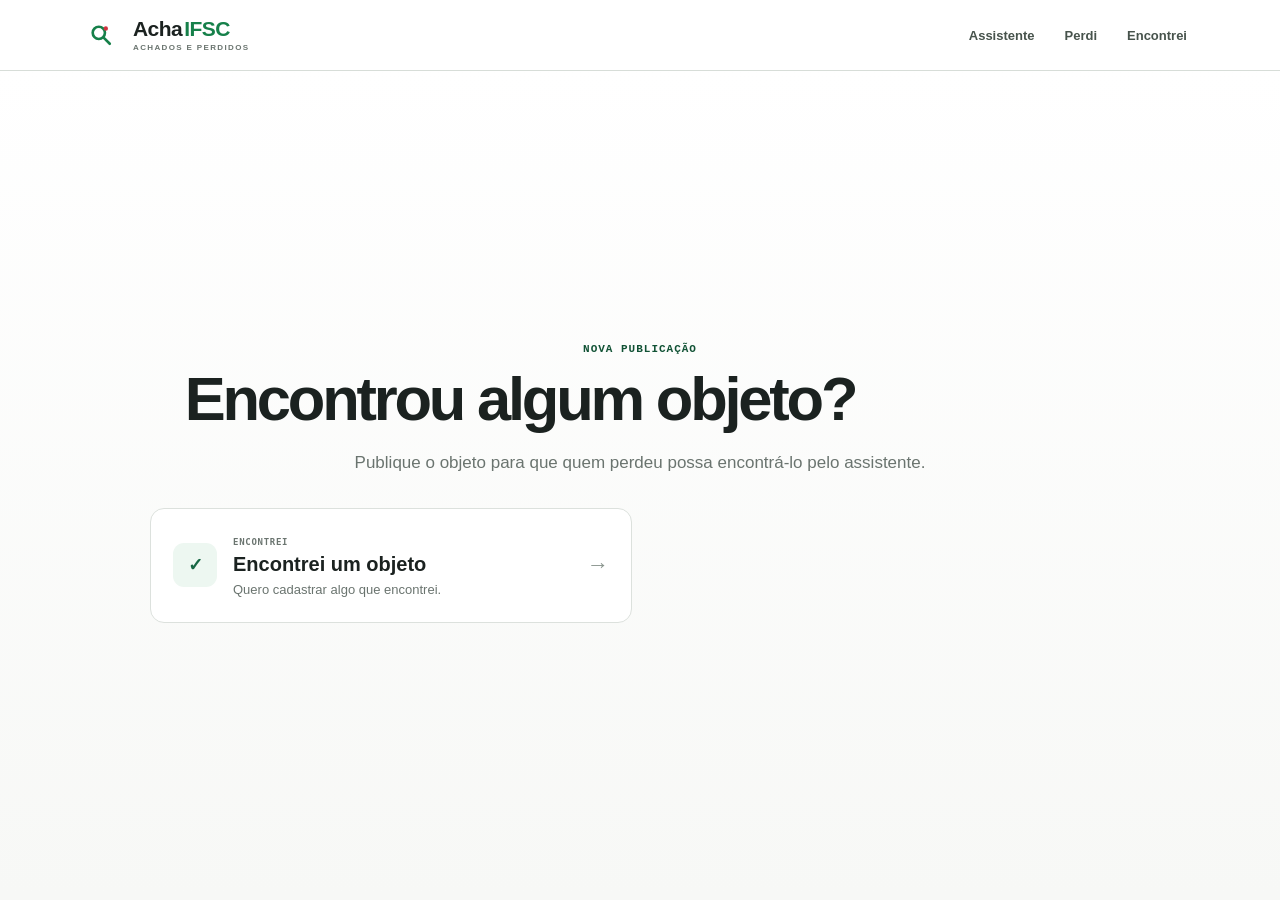
<file: publicar.html>
<!doctype html>
<html lang="pt-BR">
<head>
<meta charset="utf-8">
<meta name="viewport" content="width=device-width,initial-scale=1">
<title>Publicar | AchaIFSC</title>
<link rel="stylesheet" href="css/style.css?v=mobile2">
</head>
<body>
<header class="site-header">
  <div class="wrap top">
    <a class="logo" href="index.html" aria-label="AchaIFSC - Início">
      <span class="brand-search" aria-hidden="true">
        <svg viewBox="0 0 64 64">
          <circle cx="27" cy="27" r="14" fill="none" stroke="currentColor" stroke-width="6"></circle>
          <line x1="38" y1="38" x2="52" y2="52" stroke="currentColor" stroke-width="6" stroke-linecap="round"></line>
          <circle cx="43" cy="17" r="5" fill="#cf3340"></circle>
        </svg>
      </span>
      <span class="brand-text">
        <span class="brand-name"><strong>Acha</strong><b>IFSC</b></span>
        <small>achados e perdidos</small>
      </span>
    </a>
    <nav class="main-nav" aria-label="Navegação principal">
      <a href="index.html">Assistente</a>
      <a href="perdido.html">Perdi</a>
      <a href="encontrado.html">Encontrei</a>
      
    </nav>
  </div>
</header>
<main class="publish-choice-page">
  <div class="wrap publish-choice-inner">
    <p class="tag">Nova publicação</p>
    <h1>Encontrou algum objeto?</h1>
    <p class="lead">Publique o objeto para que quem perdeu possa encontrá-lo pelo assistente.</p>
    <div class="publish-choice-grid">
      <a class="publish-big-card found-big" href="encontrado.html">
        <span class="big-icon">✓</span><div><small>ENCONTREI</small><strong>Encontrei um objeto</strong><p>Quero cadastrar algo que encontrei.</p></div><b>→</b>
      </a>
    </div>
  </div>
</main>
</body>
</html>
</file>
<file: css/style.css>
:root{
  --ifsc-green:#168447;
  --ifsc-green-dark:#0f5f35;
  --ifsc-green-soft:#edf7f1;
  --ifsc-red:#cf3340;
  --ifsc-red-dark:#9f2631;
  --ifsc-red-soft:#fff1f2;
  --ink:#17211c;
  --ink-2:#303b35;
  --muted:#66716b;
  --line:#dde5e0;
  --line-strong:#cbd6cf;
  --surface:#ffffff;
  --surface-soft:#f7f9f8;
  --bg:#f3f6f4;
  --shadow-xs:0 2px 8px rgba(19,33,25,.05);
  --shadow-sm:0 10px 28px rgba(19,33,25,.07);
  --shadow-md:0 22px 55px rgba(19,33,25,.10);
  --radius-sm:9px;
  --radius:14px;
  --radius-lg:20px;
  --max:1200px;
}

*{box-sizing:border-box}
html{scroll-behavior:smooth}
body{
  margin:0;
  min-width:320px;
  font-family:Inter,ui-sans-serif,system-ui,-apple-system,BlinkMacSystemFont,"Segoe UI",sans-serif;
  background:var(--bg);
  color:var(--ink);
  -webkit-font-smoothing:antialiased;
  text-rendering:optimizeLegibility;
}
img{max-width:100%;display:block}
a{text-decoration:none;color:inherit}
button,input,textarea,select{font:inherit}
button{color:inherit}
.wrap{width:min(var(--max),calc(100% - 48px));margin-inline:auto}
.hidden{display:none!important}

/* HEADER */
.site-header{
  position:sticky;
  top:0;
  z-index:50;
  background:rgba(255,255,255,.96);
  border-bottom:1px solid var(--line);
  backdrop-filter:blur(16px);
  -webkit-backdrop-filter:blur(16px);
}
.top{
  min-height:76px;
  display:flex;
  align-items:center;
  justify-content:space-between;
  gap:28px;
}
.logo{
  display:flex;
  align-items:center;
  gap:11px;
  flex:0 0 auto;
}
.brand-search{
  width:42px;
  height:42px;
  display:grid;
  place-items:center;
  border-radius:11px;
  background:var(--ifsc-green-soft);
  color:var(--ifsc-green-dark);
  border:1px solid #d8e9de;
  transition:transform .18s ease,background .18s ease;
}
.brand-search svg{width:25px;height:25px;display:block}
.logo:hover .brand-search{transform:translateY(-1px);background:#e3f2e9}
.brand-text{display:flex;flex-direction:column;line-height:1}
.brand-name{display:flex;align-items:baseline;gap:2px}
.brand-name strong,.brand-name b{font-size:21px;font-weight:850;letter-spacing:-.55px}
.brand-name strong{color:var(--ink)}
.brand-name b{color:var(--ifsc-red)}
.brand-text small{
  margin-top:5px;
  color:var(--muted);
  font-size:8px;
  font-weight:750;
  letter-spacing:.17em;
  text-transform:uppercase;
}
.main-nav{display:flex;align-items:center;gap:4px}
.main-nav a{
  min-height:40px;
  display:flex;
  align-items:center;
  padding:0 13px;
  border-radius:9px;
  color:#47534c;
  font-size:13px;
  font-weight:750;
  white-space:nowrap;
  transition:background .16s ease,color .16s ease;
}
.main-nav a:hover{background:#f1f5f2;color:var(--ink)}
.main-nav a.active{background:var(--ifsc-green-soft);color:var(--ifsc-green-dark)}
.main-nav a.lost-active{background:var(--ifsc-red-soft);color:var(--ifsc-red-dark)}

/* TYPE + BUTTONS */
.tag,.form-kicker{
  margin:0;
  color:var(--ifsc-green-dark);
  font-family:ui-monospace,SFMono-Regular,Menlo,Monaco,Consolas,"Liberation Mono",monospace;
  font-size:11px;
  font-weight:800;
  letter-spacing:.10em;
  text-transform:uppercase;
}
.tag-red{color:var(--ifsc-red-dark)}
.btn{
  min-height:44px;
  border:1px solid transparent;
  border-radius:10px;
  padding:0 16px;
  display:inline-flex;
  align-items:center;
  justify-content:center;
  gap:8px;
  font-weight:800;
  font-size:14px;
  cursor:pointer;
  transition:transform .15s ease,box-shadow .15s ease,background .15s ease;
}
.btn:hover{transform:translateY(-1px)}
.btn:disabled{opacity:.6;cursor:wait;transform:none}
.btn.green{background:var(--ifsc-green);color:#fff;box-shadow:0 8px 20px rgba(22,132,71,.14)}
.btn.green:hover{background:var(--ifsc-green-dark)}
.btn.red,.danger{background:var(--ifsc-red);color:#fff;box-shadow:0 8px 20px rgba(207,51,64,.12)}
.btn.red:hover,.danger:hover{background:var(--ifsc-red-dark)}
.btn.secondary{background:#fff;color:var(--ink);border-color:var(--line);box-shadow:var(--shadow-xs)}
.btn.secondary:hover{background:#f8faf9}
.btn.full{width:100%}

/* HOME HERO */
.hero{
  border-bottom:1px solid var(--line);
  background:
    radial-gradient(circle at 83% 18%,rgba(22,132,71,.08),transparent 28%),
    linear-gradient(180deg,#fff 0%,#f8faf9 100%);
}
.hero-home{padding:72px 0 66px}
.heroGrid{
  display:grid;
  grid-template-columns:minmax(0,1.15fr) minmax(360px,.85fr);
  align-items:center;
  gap:68px;
}
.hero-copy{min-width:0}
.hero h1,.publish-choice-page h1{
  margin:13px 0 18px;
  max-width:740px;
  font-size:clamp(44px,4.8vw,64px);
  line-height:1.02;
  letter-spacing:-.052em;
}
.hero h1 span{color:var(--ifsc-green-dark)}
.lead{
  max-width:670px;
  margin:0;
  color:var(--muted);
  font-size:17px;
  line-height:1.7;
}
.actions{display:flex;flex-wrap:wrap;gap:10px;margin-top:28px}
.actions-large .btn{
  min-width:215px;
  min-height:58px;
  display:grid;
  justify-content:start;
  text-align:left;
  padding:10px 16px;
}
.actions-large .btn span{font-size:14px}
.actions-large .btn small{font-size:10px;font-weight:650;opacity:.82;margin-top:2px}

.hero-visual{
  position:relative;
  min-height:350px;
  padding:28px;
  overflow:hidden;
  border:1px solid #dce8e0;
  border-radius:var(--radius-lg);
  background:linear-gradient(145deg,#f0f7f3 0%,#edf4f0 100%);
  box-shadow:var(--shadow-sm);
}
.hero-visual:before{
  content:"";
  position:absolute;
  width:250px;height:250px;
  right:-95px;bottom:-120px;
  border:42px solid rgba(22,132,71,.07);
  border-radius:50%;
}
.visual-badge{
  position:relative;z-index:2;
  display:inline-flex;
  padding:6px 9px;
  border:1px solid var(--line);
  border-radius:999px;
  background:#fff;
  color:var(--ifsc-green-dark);
  font-family:ui-monospace,SFMono-Regular,Menlo,monospace;
  font-size:10px;
  font-weight:800;
  letter-spacing:.07em;
}
.visual-card{
  position:relative;z-index:2;
  display:flex;
  align-items:flex-start;
  gap:12px;
  padding:15px;
  border:1px solid var(--line);
  border-radius:12px;
  background:#fff;
  box-shadow:var(--shadow-xs);
}
.visual-card div{display:grid;gap:3px;min-width:0}
.visual-card small{font-size:9px;font-weight:900;letter-spacing:.08em}
.visual-card strong{font-size:15px}
.visual-card span{font-size:11px;color:var(--muted)}
.lost-mini{margin:30px 38px 0 0}
.found-mini{margin:0 0 0 38px}
.dot{width:10px;height:10px;border-radius:50%;margin-top:4px;flex:0 0 auto}
.red-dot{background:var(--ifsc-red)}
.green-dot{background:var(--ifsc-green)}
.connector-line{width:1px;height:38px;margin:auto;background:#b8c9bf}
.match-pill{
  position:absolute;z-index:4;left:50%;top:53%;transform:translate(-50%,-50%);
  padding:6px 10px;border-radius:999px;background:var(--ink);color:#fff;
  font-size:10px;font-weight:800;
}
.visual-note{position:relative;z-index:2;margin:20px 0 0;text-align:center;color:var(--muted);font-size:11px}

/* QUICK CHOICE */
.quick-choice{padding:28px 0 4px}
.quick-grid{display:grid;grid-template-columns:1fr 1fr;gap:16px}
.choice-card{
  display:grid;
  grid-template-columns:auto minmax(0,1fr);
  gap:16px;
  padding:22px;
  border:1px solid var(--line);
  border-radius:var(--radius);
  background:#fff;
  box-shadow:var(--shadow-xs);
}
.choice-card h2{margin:5px 0 7px;font-size:21px;letter-spacing:-.03em}
.choice-card p{margin:0 0 12px;color:var(--muted);font-size:14px;line-height:1.6}
.choice-icon{width:42px;height:42px;display:grid;place-items:center;border-radius:11px;font-size:18px;font-weight:900}
.lost-choice .choice-icon{background:var(--ifsc-red-soft);color:var(--ifsc-red)}
.found-choice .choice-icon{background:var(--ifsc-green-soft);color:var(--ifsc-green)}
.text-link{font-size:13px;font-weight:850;color:var(--ifsc-green-dark)}
.red-link{color:var(--ifsc-red-dark)}

/* SECTIONS / MURAL */
.section{padding:62px 0}
.sectionHead{display:flex;align-items:flex-end;justify-content:space-between;gap:24px;margin-bottom:22px}
.sectionHead h1,.sectionHead h2{margin:7px 0 5px;font-size:clamp(30px,3vw,38px);letter-spacing:-.04em;line-height:1.08}
.section-subtitle{margin:0;color:var(--muted);font-size:14px}
.section-actions{display:flex;gap:8px;align-items:center}
.modern-toolbar{
  display:grid;
  grid-template-columns:minmax(260px,1fr) auto;
  align-items:center;
  gap:12px;
  margin-bottom:24px;
  padding:10px;
  border:1px solid var(--line);
  border-radius:12px;
  background:#fff;
  box-shadow:var(--shadow-xs);
}
.search-field{position:relative;display:flex;align-items:center;min-width:0}
.search-field span{position:absolute;left:13px;color:#7c8881;font-size:18px;pointer-events:none}
.search-field input{padding-left:39px}
input,textarea,select{
  width:100%;
  border:1px solid #d4ddd7;
  border-radius:9px;
  padding:12px 13px;
  background:#fff;
  color:var(--ink);
  outline:none;
  transition:border-color .15s ease,box-shadow .15s ease;
}
input:focus,textarea:focus,select:focus{border-color:var(--ifsc-green);box-shadow:0 0 0 3px rgba(22,132,71,.09)}
textarea{min-height:120px;resize:vertical}
.filters{display:flex;gap:5px;flex-wrap:wrap}
.filter{
  min-height:39px;
  border:0;
  border-radius:8px;
  padding:0 12px;
  background:#f1f4f2;
  color:#4f5b54;
  font-size:12px;
  font-weight:800;
  cursor:pointer;
}
.filter:hover{background:#e9eeeb}
.filter.active{background:var(--ink);color:#fff}

.grid{display:grid;grid-template-columns:repeat(3,minmax(0,1fr));gap:18px}
.card{
  display:flex;
  min-width:0;
  flex-direction:column;
  overflow:hidden;
  border:1px solid var(--line);
  border-radius:var(--radius);
  background:#fff;
  box-shadow:var(--shadow-xs);
  transition:transform .18s ease,box-shadow .18s ease,border-color .18s ease;
}
.card:hover{transform:translateY(-2px);border-color:#ced9d2;box-shadow:var(--shadow-sm)}
.photo{
  height:205px;
  display:grid;
  place-items:center;
  background:#e9eeeb center/cover no-repeat;
  color:#7a867f;
  font-size:48px;
}
.body{display:flex;flex:1;flex-direction:column;padding:17px}
.topline{display:flex;align-items:center;justify-content:space-between;gap:8px}
.topline small{max-width:50%;overflow:hidden;text-overflow:ellipsis;white-space:nowrap;color:var(--muted);font-size:11px;font-weight:700}
.status{
  display:inline-flex;align-items:center;
  padding:5px 8px;border-radius:999px;
  font-size:9px;font-weight:900;letter-spacing:.055em;
}
.status.perdido{background:var(--ifsc-red-soft);color:var(--ifsc-red-dark)}
.status.encontrado{background:var(--ifsc-green-soft);color:var(--ifsc-green-dark)}
.status.resolvido{background:#eef1ef;color:#59625d}
.body h3{margin:12px 0 6px;font-size:19px;line-height:1.25;letter-spacing:-.025em}
.body>p{margin:0;color:var(--muted);font-size:13px;line-height:1.55}
.meta{display:grid;gap:6px;margin-top:auto;padding-top:14px;border-top:1px solid #edf1ee;color:#566159;font-size:12px}
.card-contact{margin-top:2px}
.cardActions{display:flex;flex-wrap:wrap;gap:7px;margin-top:13px}
.cardActions .btn{min-height:38px;padding:0 12px;font-size:12px}
.empty{padding:38px;border:1px dashed var(--line-strong);border-radius:12px;background:#fff;text-align:center;color:var(--muted)}

/* CONTACTS */
.contact-link{
  display:inline-flex;
  align-items:center;
  gap:6px;
  width:max-content;
  max-width:100%;
  padding:7px 10px;
  border:1px solid #dbe4ef;
  border-radius:8px;
  background:#f6f9fd;
  color:#365f91;
  font-size:12px;
  font-weight:800;
  overflow-wrap:anywhere;
}
.contact-link:hover{background:#edf4fc}
.contact-text{color:var(--muted);font-size:12px;overflow-wrap:anywhere}

/* FOOTER */
.site-footer{padding:30px 0;background:#132019;color:#fff}
.footer-grid{display:flex;align-items:flex-end;justify-content:space-between;gap:28px}
.footer-grid p{max-width:520px;margin:7px 0 0;color:#aab7af;font-size:13px;line-height:1.55}
.footer-grid span{color:#aab7af;font-size:11px}

/* FORMS */
.form-shell{
  width:min(1240px,calc(100% - 48px));
  margin:34px auto 58px;
  display:grid;
  grid-template-columns:minmax(310px,.78fr) minmax(0,1.22fr);
  overflow:hidden;
  border:1px solid var(--line);
  border-radius:18px;
  background:#fff;
  box-shadow:var(--shadow-sm);
}
.form-intro{padding:46px 38px;display:flex;align-items:flex-start}
.lost-shell .form-intro{background:linear-gradient(145deg,#fff5f5 0%,#fff 72%)}
.found-shell .form-intro{background:linear-gradient(145deg,#f1f8f4 0%,#fff 72%)}
.form-intro-inner{max-width:430px}
.form-kicker{display:inline-flex;padding:6px 9px;border-radius:999px}
.red-kicker{background:var(--ifsc-red-soft);color:var(--ifsc-red-dark)}
.green-kicker{background:var(--ifsc-green-soft);color:var(--ifsc-green-dark)}
.form-intro h1{margin:17px 0 14px;font-size:clamp(36px,3.6vw,50px);line-height:1.04;letter-spacing:-.045em}
.form-intro p{margin:0;color:var(--muted);font-size:15px;line-height:1.65}
.tips-card{margin-top:26px;padding:17px;border:1px solid var(--line);border-radius:12px;background:rgba(255,255,255,.82)}
.tips-card strong{font-size:13px}
.tips-card ul{margin:9px 0 0;padding-left:18px;color:var(--muted);font-size:13px;line-height:1.75}
.form-area{padding:34px;background:#fff}
.panel{padding:0;border:0;background:#fff;box-shadow:none}
.professional-form{max-width:760px}
.form-heading{display:flex;align-items:center;gap:11px;margin-bottom:24px;padding-bottom:18px;border-bottom:1px solid var(--line)}
.form-heading span{color:var(--muted);font-family:ui-monospace,SFMono-Regular,Menlo,monospace;font-size:9px;font-weight:800;letter-spacing:.08em;text-transform:uppercase}
.form-heading h2{margin:3px 0 0;font-size:23px;letter-spacing:-.025em}
.form-status{width:11px;height:11px;border-radius:50%;flex:0 0 auto}
.lost-status-dot{background:var(--ifsc-red)}
.found-status-dot{background:var(--ifsc-green)}
.panel label{display:grid;gap:7px;margin-bottom:16px;color:#344039;font-size:13px;font-weight:750}
.two{display:grid;grid-template-columns:1fr 1fr;gap:14px}
.file-label small{color:var(--muted);font-size:11px;font-weight:500}
.preview{height:230px;margin-bottom:16px;border:1px solid var(--line);border-radius:11px;background:center/cover no-repeat}
.submit-main{min-height:50px;font-size:14px}
.msg{margin:10px 0 0;color:var(--ifsc-red-dark);font-size:13px;font-weight:650}

/* PUBLISH CHOICE */
.publish-choice-page{
  min-height:calc(100vh - 76px);
  display:grid;
  place-items:center;
  padding:64px 0;
  background:linear-gradient(180deg,#fff 0%,var(--bg) 100%);
}
.publish-choice-inner{max-width:980px;text-align:center}
.publish-choice-inner .lead{margin-inline:auto}
.publish-choice-grid{display:grid;grid-template-columns:1fr 1fr;gap:16px;margin-top:30px}
.publish-big-card{
  display:grid;
  grid-template-columns:auto minmax(0,1fr) auto;
  align-items:center;
  gap:16px;
  padding:22px;
  border:1px solid var(--line);
  border-radius:14px;
  background:#fff;
  text-align:left;
  box-shadow:var(--shadow-xs);
  transition:transform .17s ease,box-shadow .17s ease,border-color .17s ease;
}
.publish-big-card:hover{transform:translateY(-2px);border-color:#ccd7d0;box-shadow:var(--shadow-sm)}
.publish-big-card .big-icon{width:44px;height:44px;display:grid;place-items:center;border-radius:11px;font-size:18px;font-weight:900}
.lost-big .big-icon{background:var(--ifsc-red-soft);color:var(--ifsc-red)}
.found-big .big-icon{background:var(--ifsc-green-soft);color:var(--ifsc-green)}
.publish-big-card small{color:var(--muted);font-family:ui-monospace,SFMono-Regular,Menlo,monospace;font-size:9px;font-weight:800;letter-spacing:.08em}
.publish-big-card strong{display:block;margin:4px 0;font-size:20px}
.publish-big-card p{margin:0;color:var(--muted);font-size:13px;line-height:1.5}
.publish-big-card>b{color:#8a958e;font-size:22px}

/* MY ADS PAGE */
.management-page{min-height:calc(100vh - 76px)}
.management-page>.tag{margin-bottom:6px}
.management-page>h1{margin:0 0 9px;font-size:clamp(34px,4vw,46px);letter-spacing:-.045em}
.management-page>.lead{margin-bottom:28px}

/* AI */
.ai-status{margin-top:14px;padding:11px 12px;border:1px solid #d8e4db;border-radius:9px;background:#eff5f1;color:#31483a;font-size:12px}
.ai-match-box{margin:18px 0;padding:16px;border:1px solid #d2e1d6;border-radius:12px;background:#f8fbf9}
.ai-match-title{margin-bottom:7px;color:var(--ifsc-green-dark);font-size:16px;font-weight:850}
.ai-match-box>p{margin:0;color:var(--muted);font-size:13px;line-height:1.55}
.ai-match-list,.ai-pair-list{display:grid;gap:10px;margin-top:12px}
.ai-match-item,.ai-pair-item{display:grid;grid-template-columns:auto minmax(0,1fr);align-items:start;gap:12px;padding:12px;border:1px solid var(--line);border-radius:10px;background:#fff}
.ai-match-score{min-width:54px;padding:7px 9px;border-radius:999px;background:var(--ifsc-green);color:#fff;text-align:center;font-size:12px;font-weight:850}
.ai-match-meta,.ai-pair-contacts{margin:4px 0;color:var(--muted);font-size:12px}
.ai-match-contact{margin-top:6px;font-size:13px;font-weight:750}
.ai-match-actions{margin-top:12px}
.ai-disclaimer{display:block;margin-top:10px;color:#6a746e;font-size:11px;line-height:1.45}
.ai-pair-content{display:grid;gap:6px;min-width:0}
.ai-pair-arrow{margin-left:2px;color:var(--muted);font-size:11px}
.ai-pair-contacts{display:flex;flex-wrap:wrap;gap:9px;margin-top:8px}
.ai-contact-person{display:flex;min-width:180px;flex-direction:column;align-items:flex-start;gap:5px;padding:10px;border:1px solid var(--line);border-radius:9px;background:#f8faf9}
.ai-contact-person small{color:var(--muted);font-size:9px;font-weight:800;letter-spacing:.06em;text-transform:uppercase}

/* TABLET */
@media (max-width:1050px){
  .wrap{width:min(var(--max),calc(100% - 36px))}
  .hero-home{padding:58px 0 54px}
  .heroGrid{grid-template-columns:minmax(0,1fr) 340px;gap:38px}
  .hero h1{font-size:clamp(42px,5vw,54px)}
  .grid{grid-template-columns:repeat(2,minmax(0,1fr))}
  .form-shell{width:calc(100% - 36px);grid-template-columns:.82fr 1.18fr}
  .form-intro{padding:38px 28px}
  .form-area{padding:28px}
}

@media (max-width:860px){
  .top{min-height:auto;padding:12px 0;align-items:flex-start;flex-direction:column;gap:10px}
  .main-nav{width:100%;overflow-x:auto;padding-bottom:2px;scrollbar-width:none}
  .main-nav::-webkit-scrollbar{display:none}
  .heroGrid{grid-template-columns:1fr;gap:28px}
  .hero-visual{min-height:315px;max-width:560px;width:100%}
  .quick-grid{grid-template-columns:1fr}
  .sectionHead{align-items:flex-start;flex-direction:column}
  .section-actions{width:100%}
  .modern-toolbar{grid-template-columns:1fr}
  .filters{overflow-x:auto;flex-wrap:nowrap;scrollbar-width:none}
  .filters::-webkit-scrollbar{display:none}
  .filter{flex:0 0 auto}
  .form-shell{grid-template-columns:1fr}
  .form-intro{padding:32px 28px}
  .form-intro-inner{max-width:680px}
  .tips-card{max-width:620px}
  .publish-choice-grid{grid-template-columns:1fr}
}

/* MOBILE */
@media (max-width:640px){
  .wrap{width:calc(100% - 24px)}
  .site-header{position:sticky}
  .top{padding:10px 0 8px}
  .brand-search{width:38px;height:38px;border-radius:10px}
  .brand-search svg{width:22px;height:22px}
  .brand-name strong,.brand-name b{font-size:19px}
  .brand-text small{font-size:7px;margin-top:4px}
  .main-nav{gap:4px}
  .main-nav a{min-height:38px;padding:0 11px;font-size:12px}

  .hero-home{padding:42px 0 38px}
  .hero h1,.publish-choice-page h1{font-size:clamp(36px,11vw,44px);line-height:1.04;margin-top:10px}
  .lead{font-size:15px;line-height:1.6}
  .hero-visual{display:none}
  .actions{display:grid;grid-template-columns:1fr;width:100%;gap:8px;margin-top:22px}
  .actions-large .btn{width:100%;min-width:0;min-height:56px}

  .quick-choice{padding-top:18px}
  .choice-card{grid-template-columns:40px minmax(0,1fr);gap:12px;padding:17px}
  .choice-icon{width:40px;height:40px}
  .choice-card h2{font-size:19px}
  .choice-card p{font-size:13px}

  .section{padding:42px 0}
  .sectionHead{gap:15px;margin-bottom:18px}
  .sectionHead h1,.sectionHead h2{font-size:29px}
  .section-actions .btn{width:100%}
  .modern-toolbar{padding:8px;gap:8px;margin-bottom:18px}
  .search-field input{min-height:46px;font-size:16px}
  .filters{padding-bottom:2px}
  .filter{min-height:39px}

  .grid{grid-template-columns:1fr;gap:13px}
  .photo{height:210px}
  .body{padding:16px}
  .body h3{font-size:19px}
  .cardActions{display:grid;grid-template-columns:1fr}
  .cardActions .btn{width:100%;min-height:42px}
  .contact-link{width:100%;justify-content:center;min-height:42px}

  .footer-grid{align-items:flex-start;flex-direction:column;gap:14px}

  .form-shell{
    width:100%;
    margin:0;
    border:0;
    border-radius:0;
    box-shadow:none;
  }
  .form-intro{padding:32px 18px 24px}
  .form-intro h1{font-size:36px}
  .form-intro p{font-size:14px}
  .tips-card{margin-top:18px}
  .form-area{padding:22px 14px 44px}
  .form-heading{margin-bottom:20px}
  .form-heading h2{font-size:22px}
  .two{grid-template-columns:1fr;gap:0}
  .panel label{font-size:13px}
  input,textarea,select{min-height:47px;font-size:16px}
  textarea{min-height:128px}
  input[type="file"]{min-height:auto}
  .preview{height:210px}
  .submit-main{min-height:50px}

  .publish-choice-page{min-height:calc(100vh - 124px);padding:42px 0}
  .publish-big-card{grid-template-columns:42px minmax(0,1fr);padding:17px;gap:12px}
  .publish-big-card>b{display:none}
  .publish-big-card .big-icon{width:42px;height:42px}
  .publish-big-card strong{font-size:18px}

  .management-page>h1{font-size:34px}
  .management-page>.lead{font-size:14px;margin-bottom:22px}

  .ai-match-box{padding:13px}
  .ai-match-item,.ai-pair-item{grid-template-columns:1fr;padding:12px}
  .ai-match-score{width:max-content}
  .ai-pair-contacts{display:grid;grid-template-columns:1fr;width:100%}
  .ai-contact-person{min-width:0;width:100%}
}

@media (max-width:380px){
  .wrap{width:calc(100% - 20px)}
  .hero h1,.publish-choice-page h1{font-size:34px}
  .main-nav a{padding:0 10px;font-size:11px}
  .sectionHead h1,.sectionHead h2{font-size:27px}
  .form-intro h1{font-size:33px}
}

@media (prefers-reduced-motion:reduce){
  *,*::before,*::after{scroll-behavior:auto!important;transition:none!important}
}

/* AchaIFSC 2.0: redesign editorial, sem gradientes ou decoração excessiva */
:root{--ifsc-green:#176744;--ifsc-green-dark:#115235;--ifsc-red:#b52732;--ifsc-red-dark:#8f1d27;--ink:#1b2220;--ink-2:#343d39;--muted:#6a746f;--line:#dce1dd;--line-strong:#c9d0cb;--surface:#fff;--surface-soft:#f8f9f7;--bg:#f7f8f6;--shadow-xs:none;--shadow-sm:none;--shadow-md:none;--radius-sm:4px;--radius:6px;--radius-lg:8px;--max:1120px}
body{background:#f7f8f6;font-family:Arial,"Segoe UI",sans-serif}
.site-header{backdrop-filter:none;background:#fff;position:relative;border-bottom:1px solid #d7ddd8}
.top{min-height:70px}.brand-search{border:0;background:transparent;color:#176744;border-radius:0}.brand-search svg{width:28px;height:28px}.logo:hover .brand-search{transform:none;background:transparent}
.main-nav a{border-radius:3px;font-weight:600}.main-nav a.active{background:#f0f3f0}
.hero,.hero-home,.form-intro,.quick-choice{background:#f7f8f6!important}
.hero-visual,.visual-card,.connector-line,.match-pill,.visual-note,.visual-badge{display:none!important}
.heroGrid{display:block!important}.hero-copy{max-width:780px;padding:30px 0}
.hero h1,.form-intro h1{letter-spacing:-1.2px!important;line-height:1.12!important}
.choice-card,.panel,.tips-card,.post-card,.item-card,.card,.stats-card,.filter-panel,.form-area form{border-radius:5px!important;box-shadow:none!important;border:1px solid #dce1dd!important;background:#fff!important}
.btn,.actions a,button,input,textarea,select{border-radius:4px!important;box-shadow:none!important}
.btn.red{background:#b52732!important}.btn.green{background:#176744!important}
.tag,.form-kicker{letter-spacing:.09em}
footer,.site-footer{background:#fff!important;border-top:1px solid #dce1dd}
@media(max-width:720px){.top{align-items:flex-start;flex-direction:column;gap:8px;padding:12px 0}.main-nav{width:100%;overflow-x:auto;flex-wrap:nowrap;white-space:nowrap;padding-bottom:5px}.wrap{width:calc(100% - 30px)}}

/* Identidade verde IFSC */
:root{--ifsc-red:#16804a;--ifsc-red-dark:#10683a;--red:#16804a;--red-dark:#10683a}
.logo span,.brand span{color:#16804a!important}
.btn.red,.btn-primary,.button-primary{background:#16804a!important;border-color:#16804a!important}
.main-nav a.active{color:#116e40!important}
a:hover{color:#116e40}

.anuncio-destaque{outline:3px solid #16814c;outline-offset:4px;scroll-margin-top:100px}

/* Melhorias de toque e legibilidade nas páginas internas */
@media (max-width: 640px) {
  html, body { max-width: 100%; overflow-x: clip; }
  .wrap { width: calc(100% - 28px); }
  .main-nav { display: grid; grid-template-columns: repeat(4, minmax(0, 1fr)); width: 100%; gap: 3px; overflow: visible; }
  .main-nav a { min-width: 0; justify-content: center; text-align: center; padding: 8px 4px; min-height: 44px; font-size: 12px; }
  .filter, .btn, .contact-link { min-height: 44px; }
  .modern-toolbar, .panel, .form-area, .form-intro { min-width: 0; }
  .grid, .card, .form-shell { min-width: 0; }
  .photo { height: clamp(180px, 52vw, 240px); }
  .form-area { padding-bottom: 36px; }
  .cardActions a, .cardActions button { width: 100%; }
}
</file>
